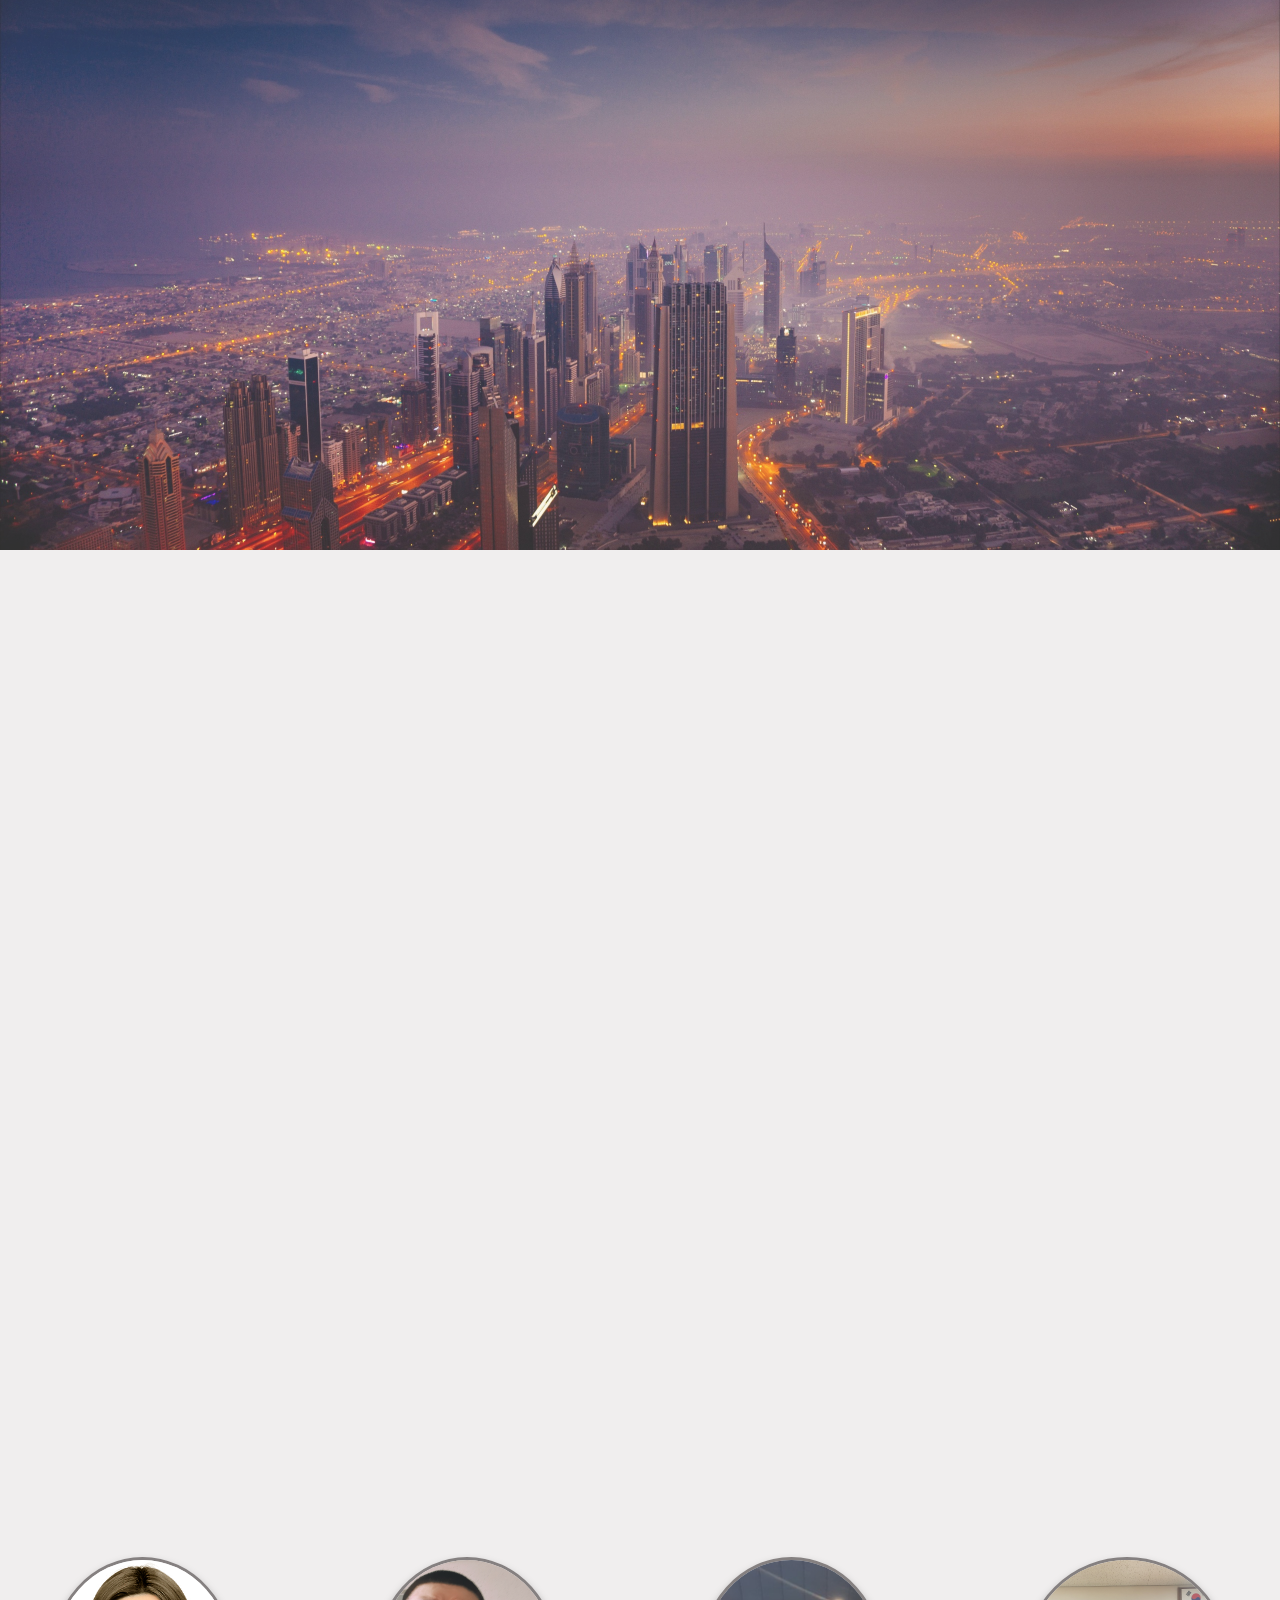
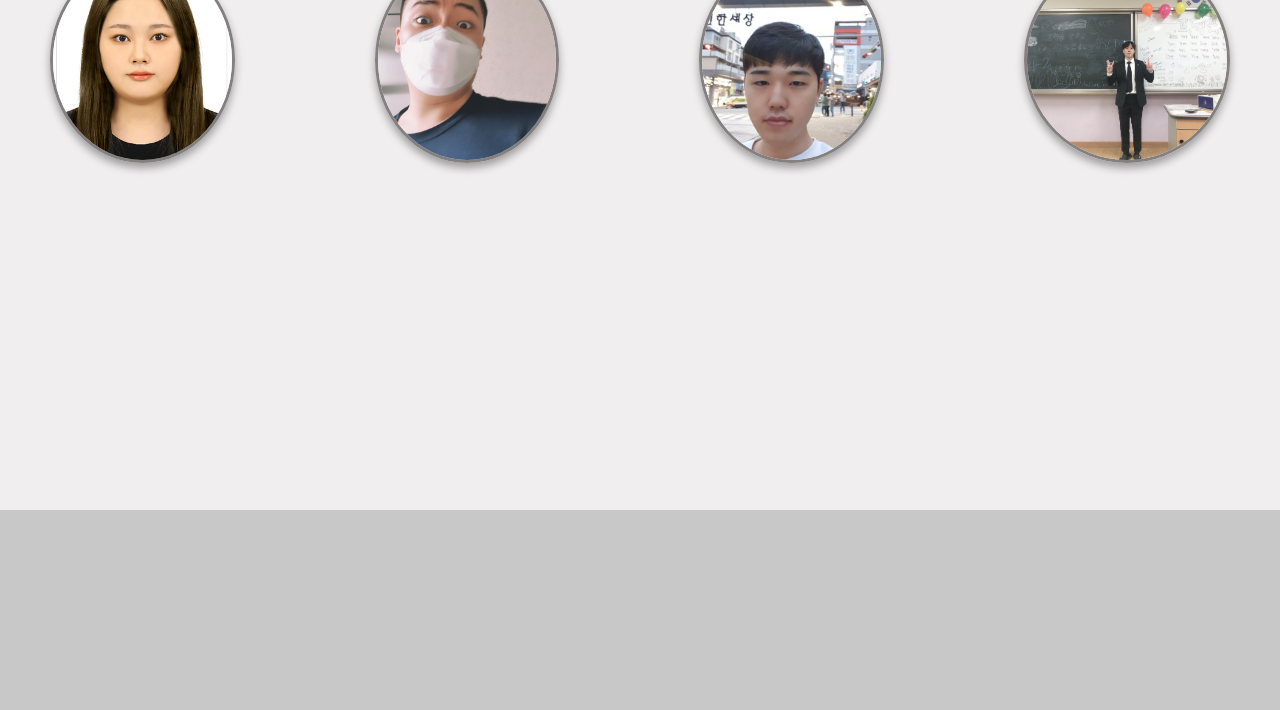
<file: index.html>
<!DOCTYPE html>
<html lang="en">

<head>
    <meta charset="UTF-8">
    <meta name="viewport" content="width=device-width, initial-scale=1.0">
    <title>10조</title>
    <link rel="stylesheet" href="styles.css">
    <link href="https://cdn.jsdelivr.net/npm/bootstrap@5.0.2/dist/css/bootstrap.min.css" rel="stylesheet"
        integrity="sha384-EVSTQN3/azprG1Anm3QDgpJLIm9Nao0Yz1ztcQTwFspd3yD65VohhpuuCOmLASjC" crossorigin="anonymous">
</head>

<body>
    <header>
        <div class="title">
            <p class="titleFont">개발하고 10조?</p>
            <p class="introfont">개발자가 되고 싶은 마음이 간절한 사람들의 모임</p>
        </div>

        <div class="goalruleBox">
            <div class="goal">
                <h3>
                    팀 목표
                </h3>
                <p>
                    1. 매일 출석, 12시간 꽉 채우기</br>
                    2. 질문 열심히 하는 사람되기</br>
                    3. 포트폴리오를 위해 프로젝트는 알차게</br>
                    4. TIL 꾸준히 작성하기 </br>
                    5. 1일 1TIL, 1알고리즘
                </p>
            </div>
            <div class="rule">
                <h3>
                    팀 규칙
                </h3>
                <p>
                    1. 시간 약속을 철저히 지키겠습니다.</br>
                    2. 소통을 중요시하며 자리 비움이나 문제가 생기면 빠르게 공유하겠습니다.</br>
                    3. 실수나 문제가 있어도 남 탓하지말고 문제를 해결해나가는데 집중하겠습니다.</br>
                    4. 대화를 할 때는 캠도 켜고 화면공유도 잘 하겠습니다.</br>
                    5. 1일 1TIL, 1알고리즘
                </p>
            </div>
        </div>



    </header>
   

    <main>
        <div class="teamintro">  
            <p class="teaminfont1">Our Team</p>
            <p class="teaminfont2">함께 나아갈 팀원들을 소개합니다.</p>
        </div>
        <!-- 썸78네일 리스트 (초기 상태) -->
        <div id="thumbnail-container" class="thumbnail-container">
            <img class="thumbnail" src="img/신은주.png" data-detail="IntroductDetail/IntroductDetail.html?id=1">
            <img class="thumbnail" src="img/임욱호.jpg" data-detail="IntroductDetail/IntroductDetail.html?id=2">
            <img class="thumbnail" src="img/정성욱.jpeg" data-detail="IntroductDetail/IntroductDetail.html?id=3">
            <img class="thumbnail" src="img/조혁준.JPG" data-detail="IntroductDetail/IntroductDetail.html?id=4">
        </div>

        <!-- 상세 정보 + 썸네일 정렬 영역 -->
        <div class="container">
            <!-- 상세 정보 영역 -->
            <div id="detail-container" class="detail-container"></div>

            <!-- 세로 정렬될 썸네일들 -->
            <div id="vertical-thumbnails" class="vertical-thumbnails"></div>
        </div>

        <footer>

        </footer>


    </main>

</body>

<script type="module" src="script.js"></script>

</html>
</file>
<file: styles.css>
@import url('https://fonts.googleapis.com/css2?family=Black+And+White+Picture&family=Black+Han+Sans&family=Dongle&family=Gasoek+One&family=Gowun+Dodum&family=Gugi&family=Jua&family=Nanum+Brush+Script&display=swap');
@import url('https://fonts.googleapis.com/css2?family=Black+And+White+Picture&family=Black+Han+Sans&family=Dongle&family=Gasoek+One&family=Gowun+Dodum&family=Gugi&family=Hi+Melody&family=Jua&family=Nanum+Brush+Script&display=swap');
@import url('https://fonts.googleapis.com/css2?family=Black+And+White+Picture&family=Black+Han+Sans&family=Dongle&family=Gasoek+One&family=Gothic+A1&family=Gowun+Dodum&family=Gugi&family=Hi+Melody&family=Jua&family=Nanum+Brush+Script&display=swap');


body {
    margin: 0 auto !important;
    background-color: #f0eeee !important;
    /* font-family: Arial, sans-serif; */
    position: relative;
}

body::before {
    content: "";
    position: absolute;
    height: 2000px;
    width: 100%;
    z-index: -1;
    opacity: 0.3;
}

@keyframes fade-in{ /* 페이드 인 */
    0%{opacity:0}
    100%{opacity:1}} 

h3 {
    width: 100%;
    text-align: left;
    font-weight: 800 !important;
    color: black;
    opacity: 0;
    animation: fade-in 1s ease-in-out 2s forwards;
}

/* 팀 이름 */
.title {
    height: 500px;
    justify-content: center;
    align-items: center;
    display: flex;
    flex-direction: column;
    color: #252525;
    position: relative;
}

.title::before {
    content: "";
    position: absolute;
    height: 600px;
    width: 100%;
    opacity: 0.8;
    background-image: url('./img/Header.jpg');
    background-position: center;
    background-repeat: no-repeat;
    background-size: cover;
    z-index: -2;
}

.title::after {
    position: absolute;
    width: 60px;
    height: 2px;
    content: '';
    margin: 40px auto 200px auto;
    background: #000000;
    box-shadow:  2px 2px 1px rgb(255, 255, 255);
    opacity: 0;
    animation: fade-in 1s ease-in-out 0.8s forwards;

}


/* 팀 이름 폰트 */
.titleFont {
    margin: 100px 30px 100px 30px;
    font-family: "Nanum Brush Script", serif;
    font-weight: 400;
    font-style: normal;
    font-size: 70px;
    color: white;
    text-shadow: 3px 3px 2px rgba(0, 0, 0, .35);
    opacity: 0;
    animation: fade-in 1s ease-in-out 0.5s forwards;
}

.introfont {
    font-family: "Nanum Brush Script", serif;
    font-weight: 400;
    font-style: normal;
    font-size: 30px;
    margin: 30px 110px 200px 110px;
    color: white;
    text-shadow: 3px 3px 2px rgba(0, 0, 0, .35);
    opacity: 0;
    animation: fade-in 1s ease-in-out 1.1s forwards;
}

/* 목표, 규칙 박스 */
.goalruleBox {
    height: 50px;
    margin: 300px auto auto 180px;
    display: flex;
    justify-content: center;
    align-items: center;
    gap: 10px;
    font-family: "Gowun Dodum", serif;
    font-weight: 700;
    font-style: normal;
    line-height: 50px;
    color: rgb(0, 0, 0);
    position: relative;
    opacity: 0;
    animation: fade-in 1s ease-in-out 2s forwards;
}
.goalruleBox::before {
    content: "";
    position: absolute;
    height: 400px;
    width: 100%;
    /* background-image: url('./img/goalruleBox.jpeg'); */
    background-position: center;
    background-repeat: no-repeat;
    background-size: cover;
    opacity: 0.45;
    z-index: -1;
}

/*팀 목표*/
.goal {
    padding: 10px;
    width: 700px;
}

/*팀 규칙*/
.rule {
    padding: 10px;
    width: 700px;
}

/* 멤버 소개 박스 */
.teamintro {
    text-align: center;
    margin-top: 400px;
}
.teaminfont1 {
    font-size:  41px;
    font-weight: 600;
    opacity: 0;
    animation: fade-in 1s ease-in-out 2.6s forwards;
}
.teaminfont2 {
    font-size: 16px;
    font-weight: 600;
    opacity: 0;
    animation: fade-in 1s ease-in-out 2.6s forwards;
}

/* 메인 컨테이너 */
.container {
    display: flex;
    justify-content: center;
    align-items: flex-start;
    margin-left: 100px;

    gap: 20px;
    display: none;
}

/* 썸네일 리스트 (초기에는 가로 정렬) */
.thumbnail-container {
    margin-top: 150px;
    height: 300px;
    display: flex;
    gap: 40px;
    transition: all 0.3s ease-in-out;
    justify-content: center;
    align-items: center;
}

/* 썸네일 */
.thumbnail {
    width: 200px;
    height: 200px;
    margin: auto 50px auto 50px;
    cursor: pointer;
    object-fit: cover;
    border: 3px solid #858080;
    transition: transform 0.3s ease-in-out, box-shadow 0.3s;
    box-shadow: 0 5px 8px rgba(0, 0, 0, .35);
    border-radius: 50%;
}

/* 썸네일에 마우스를 갖다 댈 때 액션 */
@keyframes thumbnailBorder {

    /* 테두리 반짝반짝 */
    50% {
        border-color: #4d75cc
    }

    100% {
        border-color: #858080
    }
}

.thumbnail:hover {
    transform: translateY(-5px) scale(1.05) translateZ(0);
    animation: thumbnailBorder 1.5s ease-in-out infinite 0.5s;
    box-shadow: 0 14px 26px rgba(0, 0, 0, 0.3);
}


/* 상세 내용 컨테이너 */
.detail-container {
    width: 600px;
    min-height: 400px;
    padding: 10px;
    border: 1px solid #ddd;
    margin: auto 10px auto 20px;
}

/* 세로 정렬될 썸네일들 */
.vertical-thumbnails {
    display: flex;
    flex-direction: column;
    gap: 10px;
}

footer {
    margin-top: 300px;
    background-color: #c9c8c8;
    height: 200px;
}
</file>
